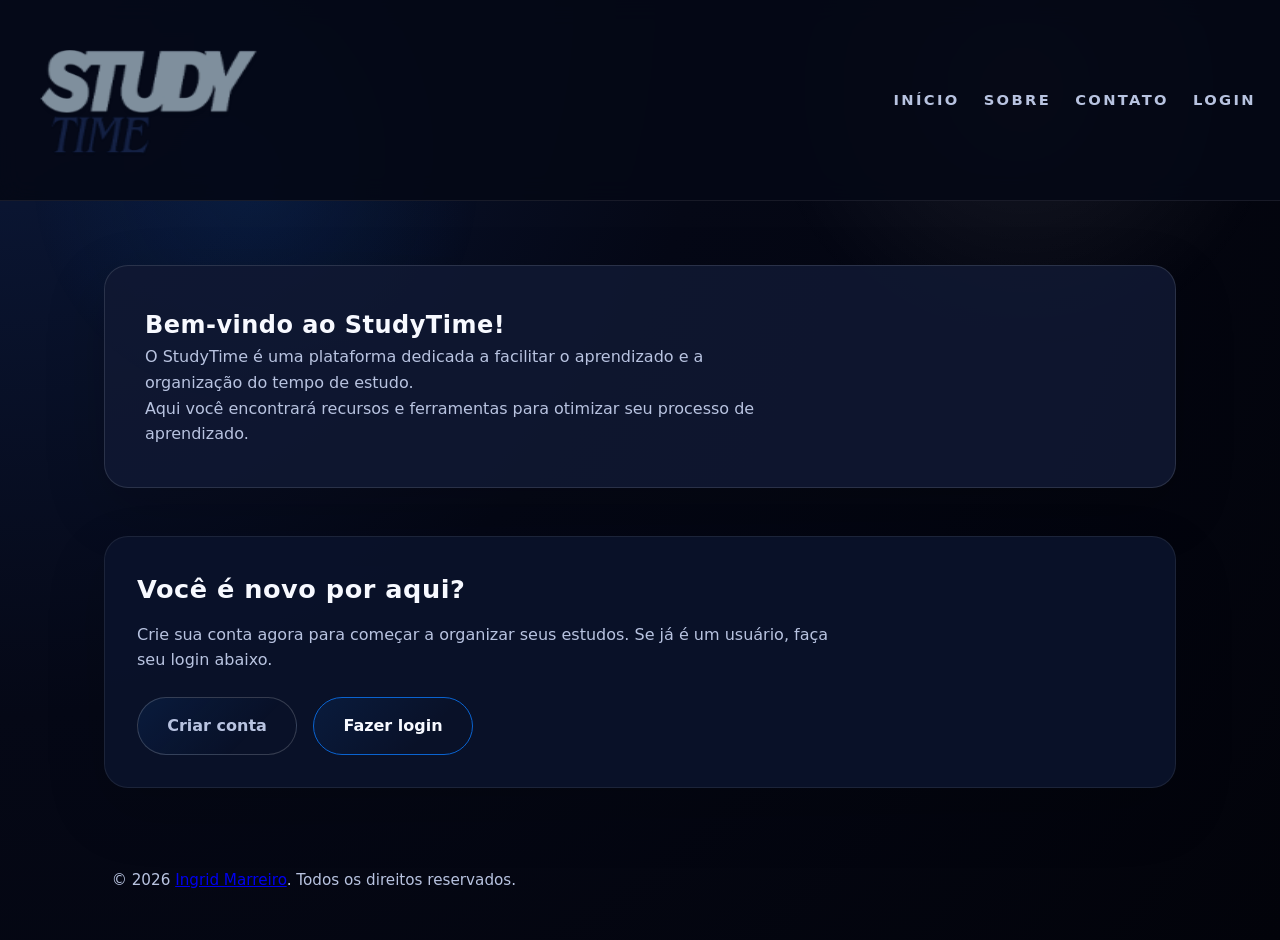
<file: index.html>
<!DOCTYPE html>
<html lang="pt-br">
<head>
    <meta charset="UTF-8">
    <meta name="viewport" content="width=device-width, initial-scale=1.0">
    <title>StudyTime</title>
    <link rel="icon" type="image/x-icon" href="logo.ico">
    <link rel="stylesheet" href="style.css">
</head>
<body>
    <header>
        <a href="studytime.html" class="brand">
            <img src="logostudy.png" alt="StudyTime" style="height: 200px; width: 300px; display: block;" />
        </a>
        <nav>
            <ul>
                <li><a href="studytime.html">Início</a></li>
                <li><a href="sobre.html">Sobre</a></li>
                <li><a href="contato.html">Contato</a></li>
                <li><a href="login.html">Login</a></li>
            </ul>
        </nav>
    </header>
    <main>
        <section>
            <h2>Bem-vindo ao StudyTime!</h2>
            <p>O StudyTime é uma plataforma dedicada a facilitar o aprendizado e a organização do tempo de estudo.</p>
            <p>Aqui você encontrará recursos e ferramentas para otimizar seu processo de aprendizado.</p>
        </section>
        <section class="auth-cta">
            <div class="auth-content">
                <h3>Você é novo por aqui?</h3>
                <p>Crie sua conta agora para começar a organizar seus estudos. Se já é um usuário, faça seu login abaixo.</p>
            </div>
            <div class="auth-actions">
                <a href="signup.html" class="btn btn-secondary">Criar conta</a>
                <a href="login.html" class="btn btn-primary">Fazer login</a>
            </div>
        </section>
    </main>
    <footer>
        <p>&copy; 2026 <a href="https://www.linkedin.com/in/ingridmarreiro/">Ingrid Marreiro</a>. Todos os direitos reservados.</p>
    </footer>
</body>
</file>
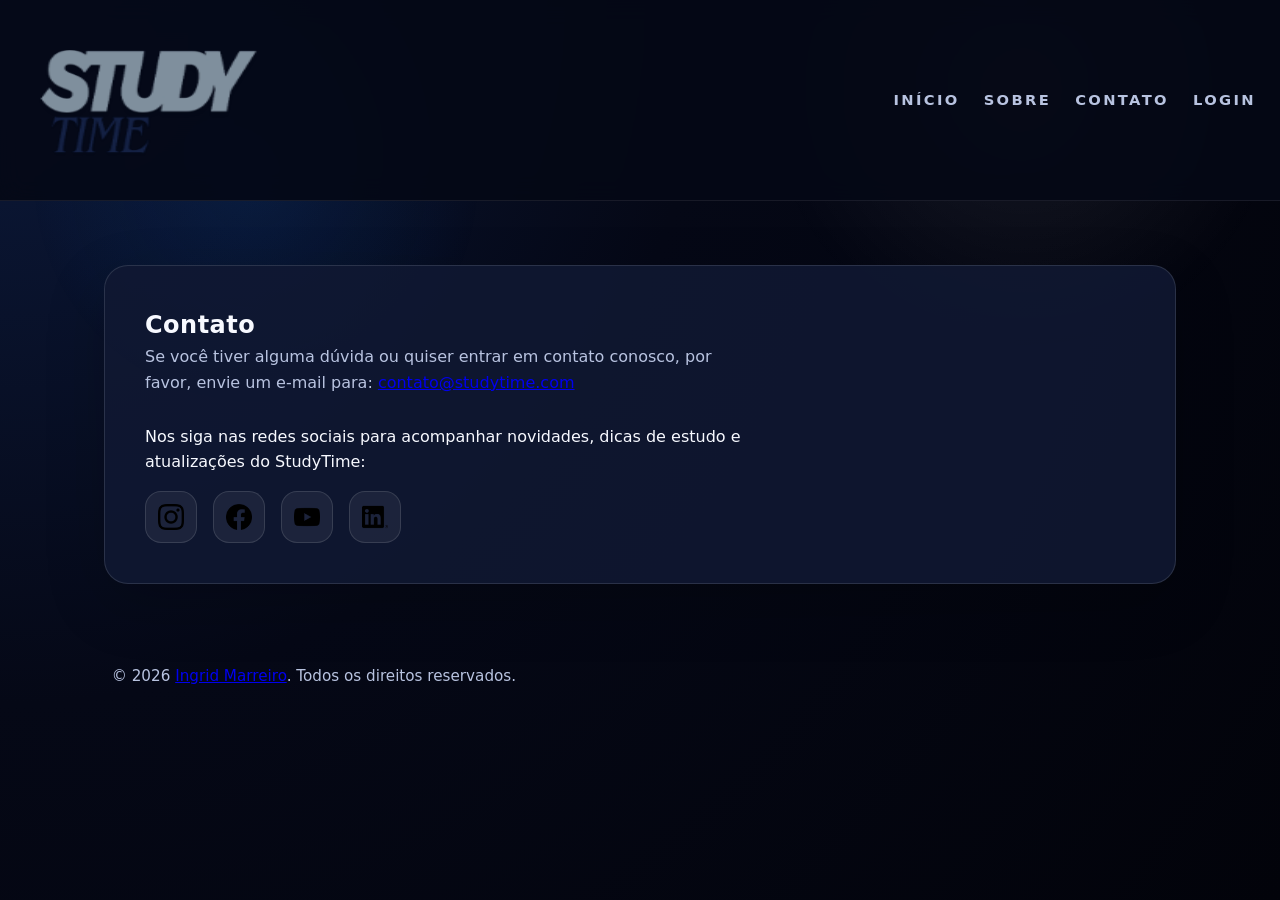
<file: contato.html>
<!DOCTYPE html>
<html lang="pt-br">
<head>
    <meta charset="UTF-8">
    <meta name="viewport" content="width=device-width, initial-scale=1.0">
    <title>Contato - StudyTime</title>
    <link rel="icon" type="image/x-icon" href="logo.ico">
    <link rel="stylesheet" href="style.css">
</head>
<body>
    <header>
        <a href="studytime.html" class="brand">
            <img src="logostudy.png" alt="StudyTime" style="height: 200px; width: 300px; display: block;" />
        </a>
        <nav>
            <ul>
                <li><a href="studytime.html">Início</a></li>
                <li><a href="sobre.html">Sobre</a></li>
                <li><a href="contato.html">Contato</a></li>
                <li><a href="login.html">Login</a></li>
            </ul>
        </nav>
    </header>
    <main>
        <section>
            <h2>Contato</h2>
            <p>Se você tiver alguma dúvida ou quiser entrar em contato conosco, por favor, envie um e-mail para: <a href="mailto:contato@studytime.com">contato@studytime.com</a></p>
            <div class="social-follow">
                <p>Nos siga nas redes sociais para acompanhar novidades, dicas de estudo e atualizações do StudyTime:</p>
                <div class="social-links">
                    <a href="https://www.instagram.com" target="_blank" rel="noreferrer" title="Instagram">
                        <img src="instagram.ico" alt="Instagram">
                        <span class="sr-only">Instagram</span>
                    </a>
                    <a href="https://www.facebook.com" target="_blank" rel="noreferrer" title="Facebook">
                        <img src="facebook.ico" alt="Facebook">
                        <span class="sr-only">Facebook</span>
                    </a>
                    <a href="https://www.youtube.com" target="_blank" rel="noreferrer" title="YouTube">
                        <img src="youtube.ico" alt="YouTube">
                        <span class="sr-only">YouTube</span>
                    </a>
                    <a href="https://www.linkedin.com" target="_blank" rel="noreferrer" title="LinkedIn">
                        <img src="linkedin.ico" alt="LinkedIn">
                        <span class="sr-only">LinkedIn</span>
                    </a>
                </div>
            </div>
        </section>
    </main>
    <footer>
        <p>&copy; 2026 <a href="https://www.linkedin.com/in/ingridmarreiro/">Ingrid Marreiro</a>. Todos os direitos reservados.</p>
    </footer>
</body>
</html>
</file>
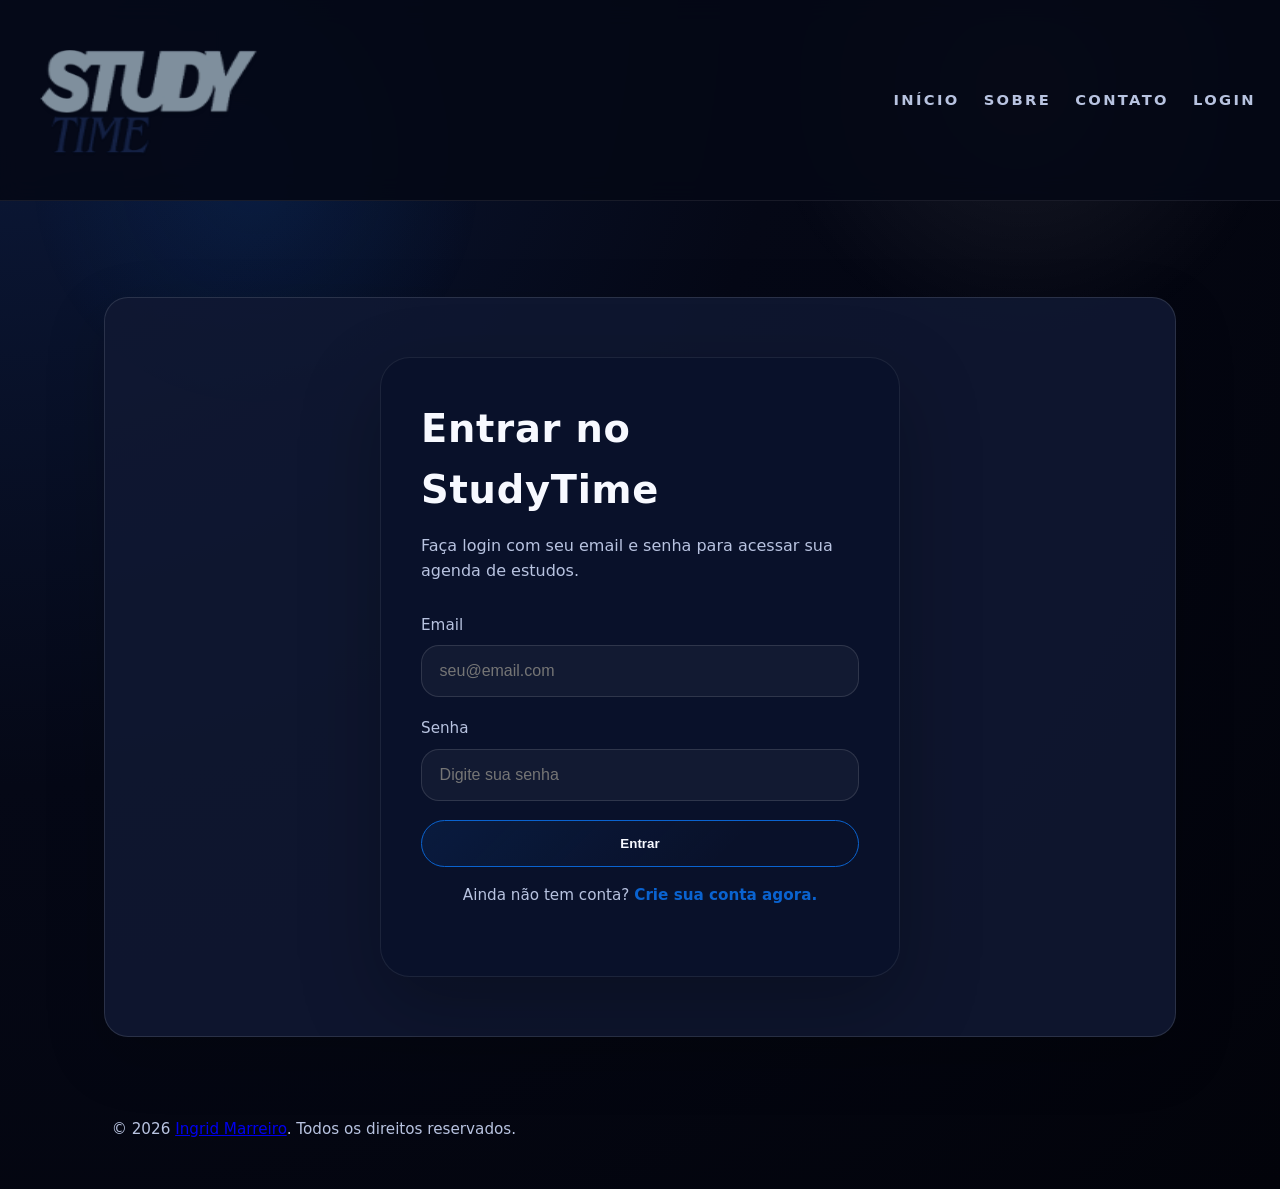
<file: login.html>
<!DOCTYPE html>
<html lang="pt-br">
<head>
    <meta charset="UTF-8">
    <meta name="viewport" content="width=device-width, initial-scale=1.0">
    <title>Login | StudyTime</title>
    <link rel="icon" type="image/x-icon" href="logo.ico">
    <link rel="stylesheet" href="style.css">
</head>
<body>
    <header>
        <a href="studytime.html" class="brand">
            <img src="logostudy.png" alt="StudyTime" style="height: 200px; width: 300px; display: block;" />
        </a>
        <nav>
            <ul>
                <li><a href="studytime.html">Início</a></li>
                <li><a href="sobre.html">Sobre</a></li>
                <li><a href="contato.html">Contato</a></li>
                <li><a href="login.html">Login</a></li>
            </ul>
        </nav>
    </header>
    <main>
        <section class="login-section">
            <div class="login-card">
                <h2>Entrar no StudyTime</h2>
                <p>Faça login com seu email e senha para acessar sua agenda de estudos.</p>
                <form class="login-form" action="#" method="post">
                    <div class="form-group">
                        <label for="email">Email</label>
                        <input type="email" id="email" name="email" placeholder="seu@email.com" required>
                    </div>
                    <div class="form-group">
                        <label for="password">Senha</label>
                        <input type="password" id="password" name="password" placeholder="Digite sua senha" required>
                    </div>
                    <button type="submit" class="btn btn-primary">Entrar</button>
                </form>
                <p class="login-footer">Ainda não tem conta? <a href="signup.html">Crie sua conta agora.</a></p>
            </div>
        </section>
    </main>
    <footer>
        <p>&copy; 2026 <a href="https://www.linkedin.com/in/ingridmarreiro/">Ingrid Marreiro</a>. Todos os direitos reservados.</p>
    </footer>
</body>
</html>
</file>
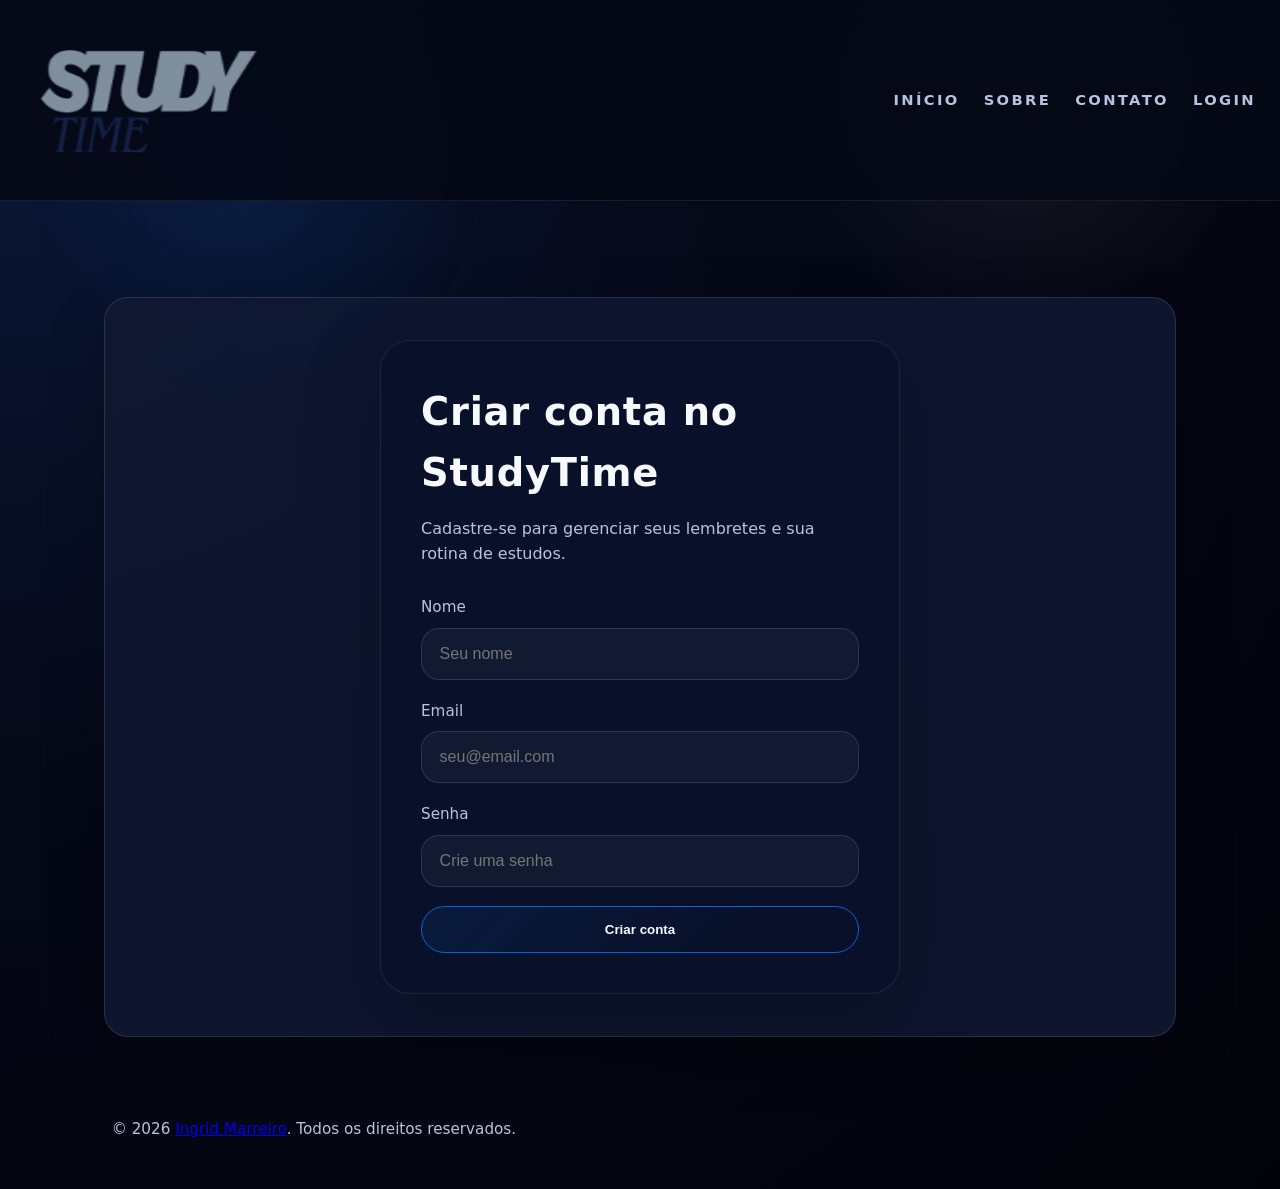
<file: signup.html>
<!DOCTYPE html>
<html lang="pt-br">
<head>
    <meta charset="UTF-8">
    <meta name="viewport" content="width=device-width, initial-scale=1.0">
    <title>Criar Conta | StudyTime</title>
    <link rel="icon" type="image/x-icon" href="logo.ico">
    <link rel="stylesheet" href="style.css">
</head>
<body>
    <header>
        <a href="studytime.html" class="brand">
            <img src="logostudy.png" alt="StudyTime" style="height: 200px; width: 300px; display: block;" />
        </a>
        <nav>
            <ul>
                <li><a href="studytime.html">Início</a></li>
                <li><a href="sobre.html">Sobre</a></li>
                <li><a href="contato.html">Contato</a></li>
                <li><a href="login.html">Login</a></li>
            </ul>
        </nav>
    </header>
    <main>
        <section class="login-section">
            <div class="login-card">
                <h2>Criar conta no StudyTime</h2>
                <p>Cadastre-se para gerenciar seus lembretes e sua rotina de estudos.</p>
                <form class="login-form" action="#" method="post">
                    <div class="form-group">
                        <label for="name">Nome</label>
                        <input type="text" id="name" name="name" placeholder="Seu nome" required>
                    </div>
                    <div class="form-group">
                        <label for="email">Email</label>
                        <input type="email" id="email" name="email" placeholder="seu@email.com" required>
                    </div>
                    <div class="form-group">
                        <label for="password">Senha</label>
                        <input type="password" id="password" name="password" placeholder="Crie uma senha" required>
                    </div>
                    <button type="submit" class="btn btn-primary">Criar conta</button>
                </form>
            </div>
        </section>
    </main>
    <footer>
        <p>&copy; 2026 <a href="https://www.linkedin.com/in/ingridmarreiro/">Ingrid Marreiro</a>. Todos os direitos reservados.</p>
    </footer>
</body>
</html>
</file>
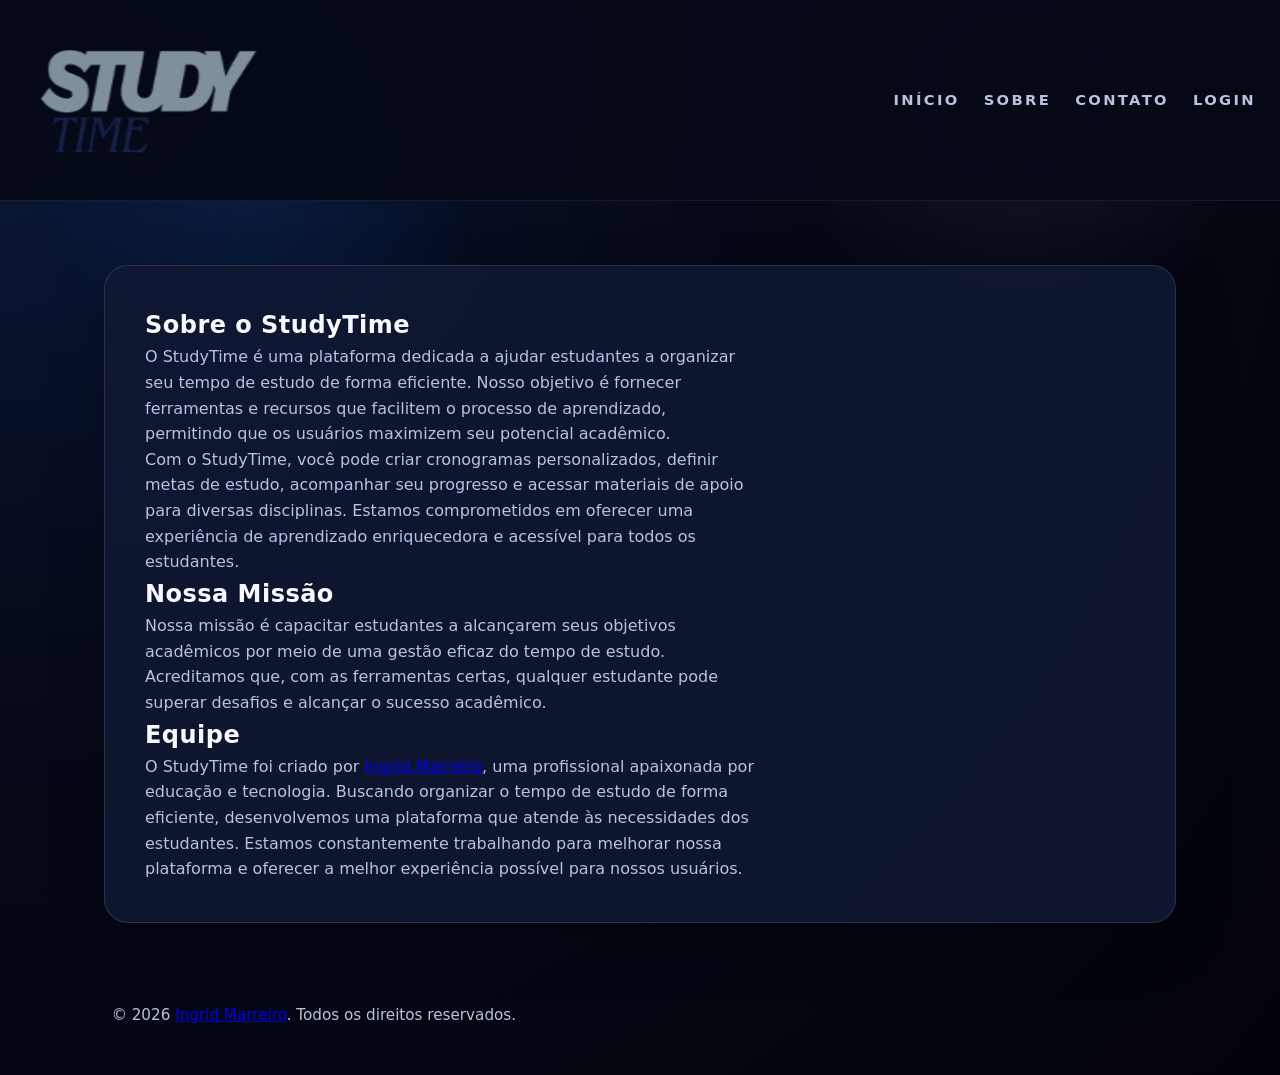
<file: sobre.html>
<!DOCTYPE html>
<html lang="pt-BR">
<head>
    <meta charset="UTF-8">
    <meta name="viewport" content="width=device-width, initial-scale=1.0">
    <title>Sobre - StudyTime</title>
    <link rel="icon" type="image/x-icon" href="logo.ico">
    <link rel="stylesheet" href="style.css">
</head>
<body>
    <header>
        <a href="studytime.html" class="brand">
            <img src="logostudy.png" alt="StudyTime" style="height: 200px; width: 300px; display: block;" />
        </a>
        <nav>
            <ul>
                <li><a href="studytime.html">Início</a></li>
                <li><a href="sobre.html">Sobre</a></li>
                <li><a href="contato.html">Contato</a></li>
                <li><a href="login.html">Login</a></li>
            </ul>
        </nav>
    </header>
    <main>
        <section>
            <h2>Sobre o StudyTime</h2>
            <p>O StudyTime é uma plataforma dedicada a ajudar estudantes a organizar seu tempo de estudo de forma eficiente. Nosso objetivo é fornecer ferramentas e recursos que facilitem o processo de aprendizado, permitindo que os usuários maximizem seu potencial acadêmico.</p>
            <p>Com o StudyTime, você pode criar cronogramas personalizados, definir metas de estudo, acompanhar seu progresso e acessar materiais de apoio para diversas disciplinas. Estamos comprometidos em oferecer uma experiência de aprendizado enriquecedora e acessível para todos os estudantes.</p>
            <h2>Nossa Missão</h2>
            <p>Nossa missão é capacitar estudantes a alcançarem seus objetivos acadêmicos por meio de uma gestão eficaz do tempo de estudo. Acreditamos que, com as ferramentas certas, qualquer estudante pode superar desafios e alcançar o sucesso acadêmico.</p>
            <h2>Equipe</h2>
            <p>O StudyTime foi criado por <a href="https://www.linkedin.com/in/ingridmarreiro/">Ingrid Marreiro</a>, uma profissional apaixonada por educação e tecnologia. Buscando organizar o tempo de estudo de forma eficiente, desenvolvemos uma plataforma que atende às necessidades dos estudantes. Estamos constantemente trabalhando para melhorar nossa plataforma e oferecer a melhor experiência possível para nossos usuários.</p>
        </section>
    </main>
    <footer>
        <p>&copy; 2026 <a href="https://www.linkedin.com/in/ingridmarreiro/">Ingrid Marreiro</a>. Todos os direitos reservados.</p>
    </footer>
</body>
</html>
</file>
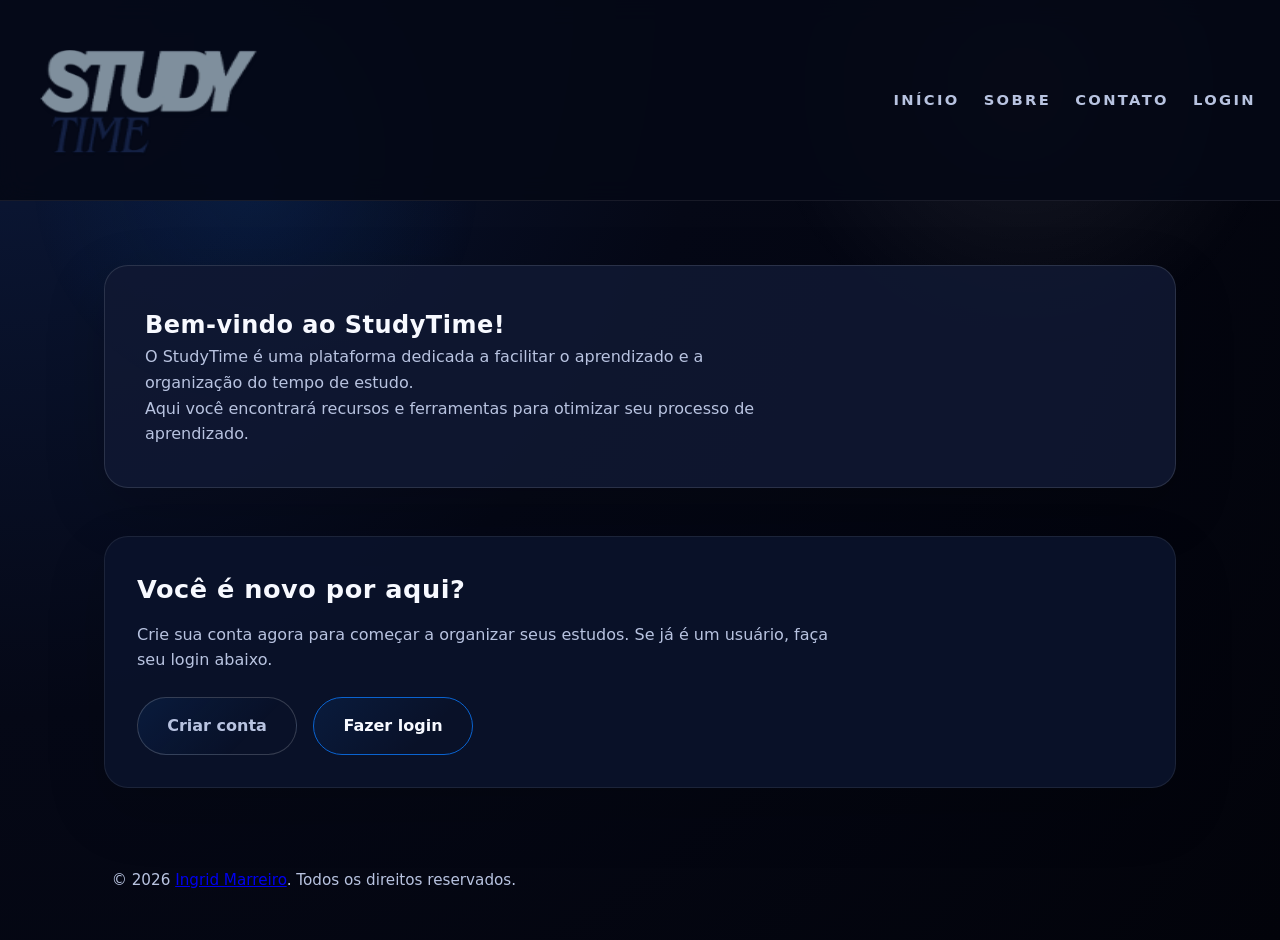
<file: studytime.html>
<!DOCTYPE html>
<html lang="pt-br">
<head>
    <meta charset="UTF-8">
    <meta name="viewport" content="width=device-width, initial-scale=1.0">
    <title>StudyTime</title>
    <link rel="icon" type="image/x-icon" href="logo.ico">
    <link rel="stylesheet" href="style.css">
</head>
<body>
    <header>
        <a href="studytime.html" class="brand">
            <img src="logostudy.png" alt="StudyTime" style="height: 200px; width: 300px; display: block;" />
        </a>
        <nav>
            <ul>
                <li><a href="studytime.html">Início</a></li>
                <li><a href="sobre.html">Sobre</a></li>
                <li><a href="contato.html">Contato</a></li>
                <li><a href="login.html">Login</a></li>
            </ul>
        </nav>
    </header>
    <main>
        <section>
            <h2>Bem-vindo ao StudyTime!</h2>
            <p>O StudyTime é uma plataforma dedicada a facilitar o aprendizado e a organização do tempo de estudo.</p>
            <p>Aqui você encontrará recursos e ferramentas para otimizar seu processo de aprendizado.</p>
        </section>
        <section class="auth-cta">
            <div class="auth-content">
                <h3>Você é novo por aqui?</h3>
                <p>Crie sua conta agora para começar a organizar seus estudos. Se já é um usuário, faça seu login abaixo.</p>
            </div>
            <div class="auth-actions">
                <a href="signup.html" class="btn btn-secondary">Criar conta</a>
                <a href="login.html" class="btn btn-primary">Fazer login</a>
            </div>
        </section>
    </main>
    <footer>
        <p>&copy; 2026 <a href="https://www.linkedin.com/in/ingridmarreiro/">Ingrid Marreiro</a>. Todos os direitos reservados.</p>
    </footer>
</body>
</file>
<file: style.css>
:root {
    --bg: #050816;
    --surface: #0f1730;
    --surface-2: #111a38;
    --text: #f7f9ff;
    --text-muted: #b8c3e0;
    --accent: #0a63d0;
    --accent-soft: rgba(10, 99, 208, 0.16);
    --border: rgba(247, 249, 255, 0.12);
}
* {
    box-sizing: border-box;
    margin: 0;
    padding: 0;
}
html {
    scroll-behavior: smooth;
}
body {
    min-height: 100vh;
    background: radial-gradient(circle at top left, #0c1a3c 0%, #050816 45%, #02030a 100%);
    color: var(--text);
    font-family: Inter, system-ui, -apple-system, BlinkMacSystemFont, "Segoe UI", sans-serif;
    line-height: 1.6;
}
body::before {
    content: "";
    position: fixed;
    inset: 0;
    background: radial-gradient(circle at 20% 20%, rgba(10, 99, 208, 0.12), transparent 18%),
                            radial-gradient(circle at 80% 10%, rgba(255, 255, 255, 0.08), transparent 20%);
    pointer-events: none;
    z-index: -1;
}
header {
    position: sticky;
    top: 0;
    width: 100%;
    z-index: 10;
    background: rgba(5, 8, 22, 0.9);
    border-bottom: 1px solid rgba(255, 255, 255, 0.08);
    backdrop-filter: blur(12px);
    animation: slideDown 0.8s ease;
}
nav {
    max-width: 1120px;
    margin: 0 auto;
    padding: 1rem 1.5rem;
    display: flex;
    justify-content: space-between;
    align-items: center;
    gap: 1rem;
}
.brand {
    display: inline-flex;
    flex-direction: column;
    gap: 0.1rem;
    text-transform: uppercase;
    letter-spacing: 0.28em;
    font-weight: 800;
    font-size: 1.1rem;
    line-height: 1;
    color: var(--text);
}
.brand span {
    font-size: 0.82rem;
    letter-spacing: 0.42em;
    color: var(--accent);
    font-weight: 700;
}
nav ul {
    list-style: none;
    display: flex;
    gap: 1.5rem;
}
nav a {
    color: var(--text-muted);
    text-decoration: none;
    font-weight: 700;
    font-size: 0.92rem;
    text-transform: uppercase;
    letter-spacing: 0.16em;
    position: relative;
    transition: color 0.25s ease;
}
nav a::after {
    content: "";
    position: absolute;
    left: 0;
    bottom: -0.2rem;
    width: 0;
    height: 2px;
    background: var(--accent);
    transition: width 0.25s ease;
}
nav a:hover,
nav a:focus-visible {
    color: var(--text);
}
nav a:hover::after,
nav a:focus-visible::after {
    width: 100%;
}
main {
    max-width: 1120px;
    margin: 5rem auto 3rem;
    padding: 0 1.5rem;
    display: grid;
    gap: 3rem;
}
section {
    background: rgba(16, 24, 51, 0.88);
    border: 1px solid var(--border);
    border-radius: 24px;
    box-shadow: 0 20px 60px rgba(0, 0, 0, 0.18);
    padding: 2.5rem;
    animation: fadeInUp 0.9s ease forwards;
    opacity: 0;
    transform: translateY(24px);
}
section:nth-child(1) { animation-delay: 0.1s; }
section:nth-child(2) { animation-delay: 0.2s; }
section:nth-child(3) { animation-delay: 0.3s; }

h1,
h2,
h3 {
    color: var(--text);
    letter-spacing: 0.02em;
}
h1 {
    font-size: clamp(2.4rem, 4vw, 4rem);
    margin-bottom: 1rem;
}
p {
    color: var(--text-muted);
    max-width: 60ch;
}
.button-group {
    display: flex;
    flex-wrap: wrap;
    gap: 1rem;
    margin-top: 1.75rem;
}
.btn {
    display: inline-flex;
    align-items: center;
    justify-content: center;
    padding: 0.95rem 1.8rem;
    border-radius: 999px;
    border: 1px solid rgba(10, 99, 208, 0.36);
    background: linear-gradient(135deg, rgba(10, 99, 208, 0.12), transparent 70%);
    color: var(--text);
    text-decoration: none;
    font-weight: 600;
    transition: transform 0.25s ease, background 0.25s ease, box-shadow 0.25s ease;
    position: relative;
    overflow: hidden;
}
.btn::before {
    content: "";
    position: absolute;
    inset: 0;
    background: radial-gradient(circle at 30% 30%, rgba(10, 99, 208, 0.18), transparent 40%);
    opacity: 0;
    transition: opacity 0.25s ease;
    border-radius: inherit;
}
.btn:hover,
.btn:focus-visible {
    transform: translateY(-2px);
    box-shadow: 0 18px 35px rgba(10, 99, 208, 0.24);
    background: rgba(10, 99, 208, 0.14);
}
.btn:hover::before,
.btn:focus-visible::before {
    opacity: 1;
}
.btn-primary {
    border-color: var(--accent);
    color: var(--text);
}
.btn-secondary {
    border-color: rgba(255, 255, 255, 0.18);
    color: var(--text-muted);
}
.features {
    display: grid;
    gap: 1.5rem;
}
.feature-card {
    padding: 1.8rem;
    border-radius: 20px;
    background: rgba(255, 255, 255, 0.03);
    border: 1px solid rgba(255, 255, 255, 0.06);
    transition: transform 0.3s ease, border-color 0.3s ease;
}
.feature-card:hover {
    transform: translateY(-6px);
    border-color: rgba(10, 99, 208, 0.3);
}
.feature-card h3 {
    margin-bottom: 0.75rem;
}
    .social-follow {
        margin-top: 1.75rem;
    }
    .social-follow p {
        margin-bottom: 1rem;
        color: var(--text);
    }
    .social-links {
        display: flex;
        flex-wrap: wrap;
        gap: 1rem;
    }
    .social-links a {
        display: inline-flex;
        align-items: center;
        justify-content: center;
        width: 52px;
        height: 52px;
        border-radius: 16px;
        border: 1px solid rgba(255, 255, 255, 0.12);
        background: rgba(255, 255, 255, 0.06);
        text-decoration: none;
        transition: transform 0.2s ease, border-color 0.2s ease, background 0.2s ease;
    }
    .social-links a img {
        width: 26px;
        height: 26px;
        display: block;
    }
    .social-links a:hover,
    .social-links a:focus-visible {
        transform: translateY(-2px);
        border-color: rgba(10, 99, 208, 0.4);
        background: rgba(10, 99, 208, 0.16);
    }
    .sr-only {
        position: absolute;
        width: 1px;
        height: 1px;
        padding: 0;
        margin: -1px;
        overflow: hidden;
        clip: rect(0, 0, 0, 0);
        white-space: nowrap;
        border: 0;
    }
      :root {
    --bg: #050816;
    --surface: #0f1730;
    --surface-2: #111a38;
    --text: #f7f9ff;
    --text-muted: #b8c3e0;
    --accent: #0a63d0;
    --accent-soft: rgba(10, 99, 208, 0.16);
    --border: rgba(247, 249, 255, 0.12);
}
* {
    box-sizing: border-box;
    margin: 0;
    padding: 0;
}
html {
    scroll-behavior: smooth;
}
body {
    min-height: 100vh;
    background: radial-gradient(circle at top left, #0c1a3c 0%, #050816 45%, #02030a 100%);
    color: var(--text);
    font-family: Inter, system-ui, -apple-system, BlinkMacSystemFont, "Segoe UI", sans-serif;
    line-height: 1.6;
}
body::before {
    content: "";
    position: fixed;
    inset: 0;
    background: radial-gradient(circle at 20% 20%, rgba(10, 99, 208, 0.12), transparent 18%),
                            radial-gradient(circle at 80% 10%, rgba(255, 255, 255, 0.08), transparent 20%);
    pointer-events: none;
    z-index: -1;
}
header {
    position: sticky;
    top: 0;
    width: 100%;
    z-index: 10;
    background: rgba(5, 8, 22, 0.9);
    border-bottom: 1px solid rgba(255, 255, 255, 0.08);
    backdrop-filter: blur(12px);
    animation: slideDown 0.8s ease;
}
nav {
    max-width: 1120px;
    margin: 0 auto;
    padding: 1rem 1.5rem;
    display: flex;
    justify-content: space-between;
    align-items: center;
    gap: 1rem;
}
.brand {
    display: inline-flex;
    flex-direction: column;
    gap: 0.1rem;
    text-transform: uppercase;
    letter-spacing: 0.28em;
    font-weight: 800;
    font-size: 1.1rem;
    line-height: 1;
    color: var(--text);
}
.brand span {
    font-size: 0.82rem;
    letter-spacing: 0.42em;
    color: var(--accent);
    font-weight: 700;
}
nav ul {
    list-style: none;
    display: flex;
    gap: 1.5rem;
}
nav a {
    color: var(--text-muted);
    text-decoration: none;
    font-weight: 700;
    font-size: 0.92rem;
    text-transform: uppercase;
    letter-spacing: 0.16em;
    position: relative;
    transition: color 0.25s ease;
}
nav a::after {
    content: "";
    position: absolute;
    left: 0;
    bottom: -0.2rem;
    width: 0;
    height: 2px;
    background: var(--accent);
    transition: width 0.25s ease;
}
nav a:hover,
nav a:focus-visible {
    color: var(--text);
}
nav a:hover::after,
nav a:focus-visible::after {
    width: 100%;
}
main {
    max-width: 1120px;
    margin: 5rem auto 3rem;
    padding: 0 1.5rem;
    display: grid;
    gap: 3rem;
}
section {
    background: rgba(16, 24, 51, 0.88);
    border: 1px solid var(--border);
    border-radius: 24px;
    box-shadow: 0 20px 60px rgba(0, 0, 0, 0.18);
    padding: 2.5rem;
    animation: fadeInUp 0.9s ease forwards;
    opacity: 0;
    transform: translateY(24px);
}
section:nth-child(1) { animation-delay: 0.1s; }
section:nth-child(2) { animation-delay: 0.2s; }
section:nth-child(3) { animation-delay: 0.3s; }
h1,
h2,
h3 {
    color: var(--text);
    letter-spacing: 0.02em;
}
h1 {
    font-size: clamp(2.4rem, 4vw, 4rem);
    margin-bottom: 1rem;
}
p {
    color: var(--text-muted);
    max-width: 60ch;
}
.button-group {
    display: flex;
    flex-wrap: wrap;
    gap: 1rem;
    margin-top: 1.75rem;
}
.btn {
    display: inline-flex;
    align-items: center;
    justify-content: center;
    padding: 0.95rem 1.8rem;
    border-radius: 999px;
    border: 1px solid rgba(10, 99, 208, 0.36);
    background: linear-gradient(135deg, rgba(10, 99, 208, 0.12), transparent 70%);
    color: var(--text);
    text-decoration: none;
    font-weight: 600;
    transition: transform 0.25s ease, background 0.25s ease, box-shadow 0.25s ease;
    position: relative;
    overflow: hidden;
}
.btn::before {
    content: "";
    position: absolute;
    inset: 0;
    background: radial-gradient(circle at 30% 30%, rgba(10, 99, 208, 0.18), transparent 40%);
    opacity: 0;
    transition: opacity 0.25s ease;
    border-radius: inherit;
}
.btn:hover,
.btn:focus-visible {
    transform: translateY(-2px);
    box-shadow: 0 18px 35px rgba(10, 99, 208, 0.24);
    background: rgba(10, 99, 208, 0.14);
}
.btn:hover::before,
.btn:focus-visible::before {
    opacity: 1;
}
.btn-primary {
    border-color: var(--accent);
    color: var(--text);
}
.btn-secondary {
    border-color: rgba(255, 255, 255, 0.18);
    color: var(--text-muted);
}
.features {
    display: grid;
    gap: 1.5rem;
}
.feature-card {
    padding: 1.8rem;
    border-radius: 20px;
    background: rgba(255, 255, 255, 0.03);
    border: 1px solid rgba(255, 255, 255, 0.06);
    transition: transform 0.3s ease, border-color 0.3s ease;
}
.feature-card:hover {
    transform: translateY(-6px);
    border-color: rgba(10, 99, 208, 0.3);
}
.feature-card h3 {
    margin-bottom: 0.75rem;
}
footer {
    text-align: center;
    padding: 2rem 1.5rem 3rem;
    color: var(--text-muted);
    font-size: 0.95rem;
}
@media (max-width: 768px) {
    nav {
        flex-direction: column;
        align-items: flex-start;
    }

    nav ul {
        flex-wrap: wrap;
        gap: 1rem;
    }

    main {
        margin-top: 4rem;
    }
}
@keyframes slideDown {
    from {
        transform: translateY(-20px);
        opacity: 0;
    }
    to {
        transform: translateY(0);
        opacity: 1;
    }
}
@keyframes fadeInUp {
    to {
        opacity: 1;
        transform: translateY(0);
    }
}
    nav ul {
        flex-wrap: wrap;
        gap: 1rem;
    }

    main {
        margin-top: 4rem;
    }
@keyframes slideDown {
    from {
        transform: translateY(-20px);
        opacity: 0;
    }
    to {
        transform: translateY(0);
        opacity: 1;
    }
}
@keyframes fadeInUp {
    to {
        opacity: 1;
        transform: translateY(0);
    }
}
/* Ajuste menor do cabeçalho */
header {
    padding: 0;
    position: relative;
    display: flex;
    align-items: center;
    justify-content: flex-start;
    gap: 1rem;
}
nav {
    position: absolute;
    right: 1.5rem;
    top: 50%;
    transform: translateY(-50%);
    padding: 0;
    display: flex;
    justify-content: flex-end;
    width: auto;
}
nav ul {
    justify-content: flex-end;
    display: flex;
    gap: 1.5rem;
}
.brand img {
    display: block;
}
/* Login page */
.login-section {
    margin-top: 2rem;
    display: grid;
    place-items: center;
    min-height: calc(100vh - 10rem);
}
.login-card {
    width: min(520px, 100%);
    background: rgba(10, 18, 42, 0.98);
    border: 1px solid rgba(255, 255, 255, 0.08);
    border-radius: 30px;
    padding: 2.5rem;
    box-shadow: 0 30px 80px rgba(0, 0, 0, 0.25);
}
.login-card h2 {
    margin-bottom: 0.75rem;
    font-size: clamp(2rem, 3vw, 2.6rem);
}
.login-card p {
    margin-bottom: 1.8rem;
    color: var(--text-muted);
}
.login-form {
    display: grid;
    gap: 1.2rem;
}
.form-group {
    display: grid;
    gap: 0.5rem;
}
.form-group label {
    font-size: 0.95rem;
    color: var(--text-muted);
}
.form-group input {
    width: 100%;
    padding: 1rem 1.1rem;
    border-radius: 18px;
    border: 1px solid rgba(255, 255, 255, 0.12);
    background: rgba(255, 255, 255, 0.04);
    color: var(--text);
    font-size: 1rem;
}
.form-group input:focus {
    outline: none;
    border-color: var(--accent);
    box-shadow: 0 0 0 3px rgba(10, 99, 208, 0.12);
}
.login-footer {
    margin-top: 1rem;
    color: var(--text-muted);
    font-size: 0.95rem;
    text-align: center;
}
.login-footer a {
    color: var(--accent);
    text-decoration: none;
    font-weight: 600;
}
.login-footer a:hover {
    text-decoration: underline;
}
@media (max-width: 768px) {
    .login-card {
        padding: 2rem 1.5rem;
        border-radius: 24px;
    }
}
.auth-cta {
    display: grid;
    gap: 1.5rem;
    background: rgba(10, 18, 42, 0.96);
    border: 1px solid rgba(255, 255, 255, 0.08);
    border-radius: 24px;
    padding: 2rem;
    box-shadow: 0 24px 60px rgba(0, 0, 0, 0.15);
}
.auth-content h3 {
    margin: 0 0 0.75rem;
    font-size: clamp(1.6rem, 2vw, 2.2rem);
}
.auth-content p {
    margin: 0;
    color: var(--text-muted);
    max-width: 70ch;
}
.auth-actions {
    display: flex;
    flex-wrap: wrap;
    gap: 1rem;
}
.auth-actions .btn {
    min-width: 160px;
}
@media (max-width: 768px) {
    .auth-cta {
        padding: 1.5rem;
    }
    .auth-actions {
        justify-content: flex-start;
    }
}
</file>
